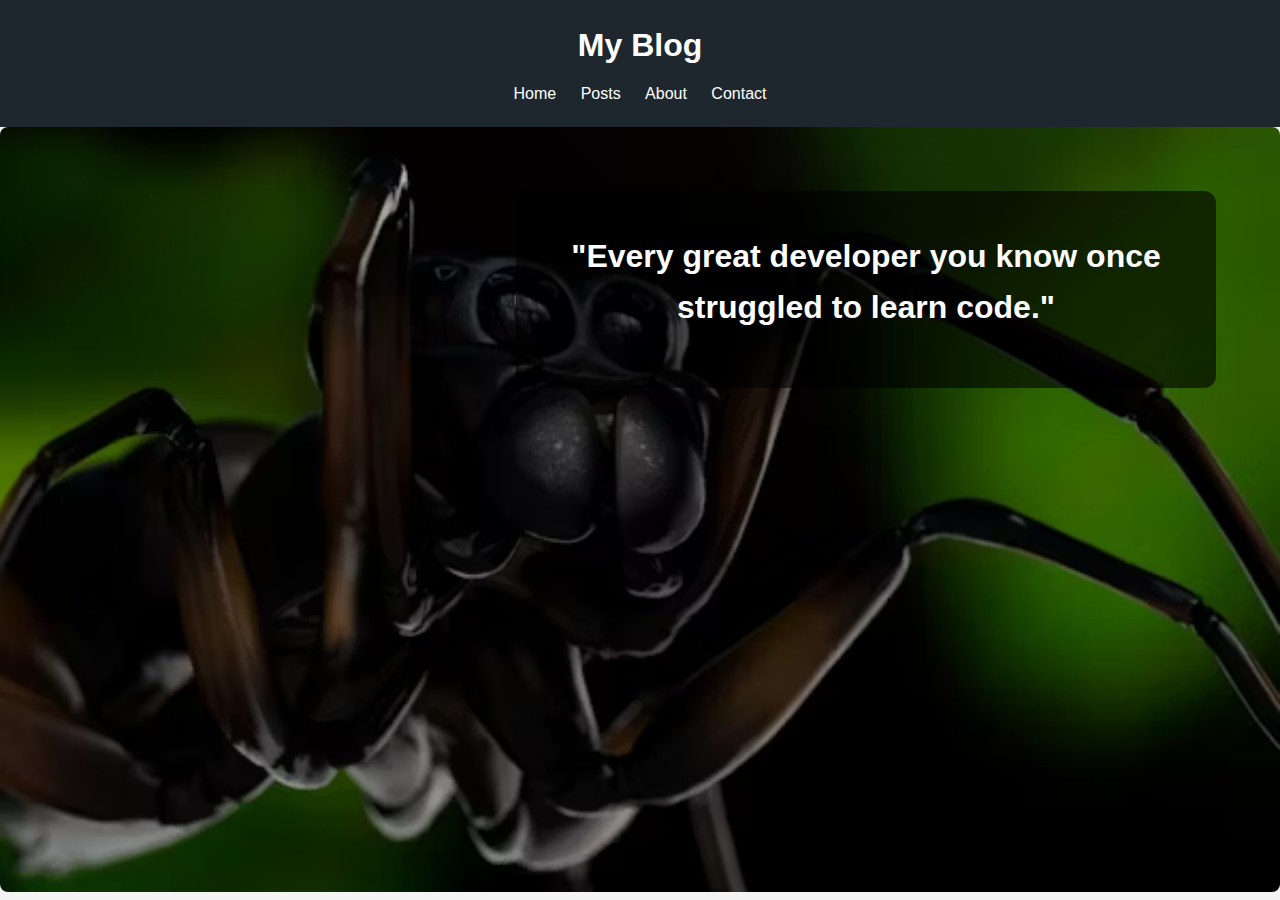
<file: index.html>
<!DOCTYPE html>
<html lang="en">
<head>
  <meta charset="UTF-8">
  <title>My Blog</title>
  <meta name="viewport" content="width=device-width, initial-scale=1.0">
  <link rel="stylesheet" href="./style.css">
</head>
<body>
  <header>
    <h1>My Blog</h1>
    <nav>
      <a href="#home">Home</a>
      <a href="posts.html">Posts</a>
      <a href="about.html">About</a>
      <a href="contact.html">Contact</a>
    </nav>
  </header>

 <main class="home-hero">
  <div class="overlay">
    <h2>"Every great developer you know once struggled to learn code."</h2>
  </div>
</main>
</body>
<script src="script.js"></script>

</html>
</file>
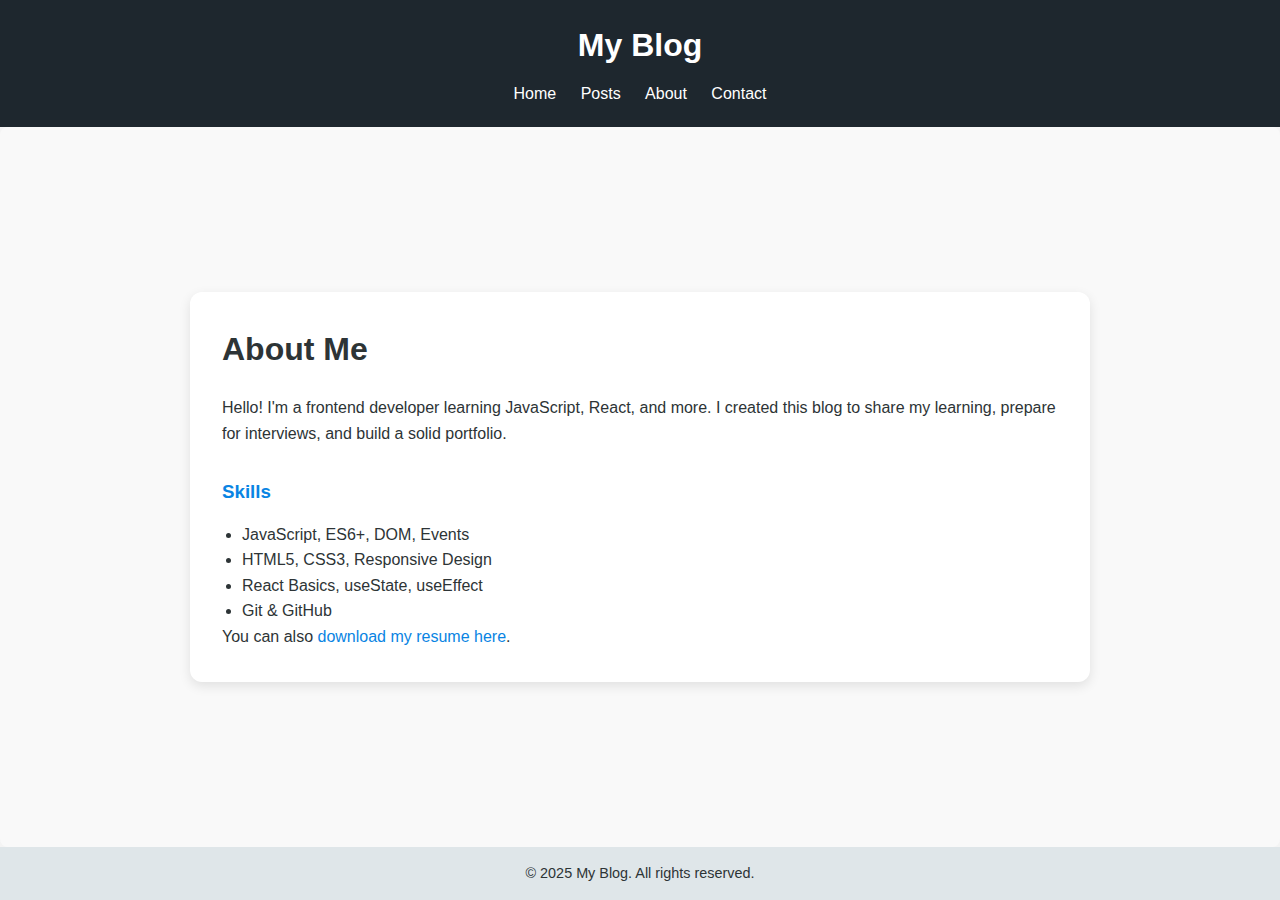
<file: about.html>
<!DOCTYPE html>
<html lang="en">
<head>
  <meta charset="UTF-8" />
  <meta name="viewport" content="width=device-width, initial-scale=1.0" />
  <title>About Me</title>
  <link rel="stylesheet" href="style.css" />
</head>
<body>
  <div class="wrapper">

    <header>
    <h1>My Blog</h1>
    <nav>
      <a href="index.html">Home</a>
      <a href="posts.html">Posts</a>
      <a href="about.html">About</a>
      <a href="contact.html">Contact</a>
    </nav>
  </header>

 <main >
  <section class="info-page">

     <article>
    <h2>About Me</h2>
  <p>Hello! I'm a frontend developer learning JavaScript, React, and more. I created this blog to share my learning, prepare for interviews, and build a solid portfolio.</p>
  
  <h3>Skills</h3>
  <ul>
    <li>JavaScript, ES6+, DOM, Events</li>
    <li>HTML5, CSS3, Responsive Design</li>
    <li>React Basics, useState, useEffect</li>
    <li>Git & GitHub</li>
  </ul>
      <p>You can also <a href="https://drive.google.com/file/d/1K9HU8DcFTN4YRVSKddwjWqy1V7LcBbGV/view?usp=sharing" target="_blank">download my resume here</a>.</p>
      
  </article>

  </section>
 
  

</main>


  <footer>
    <p>&copy; 2025 My Blog. All rights reserved.</p>
  </footer>

  </div>
</body>
</html>
</file>
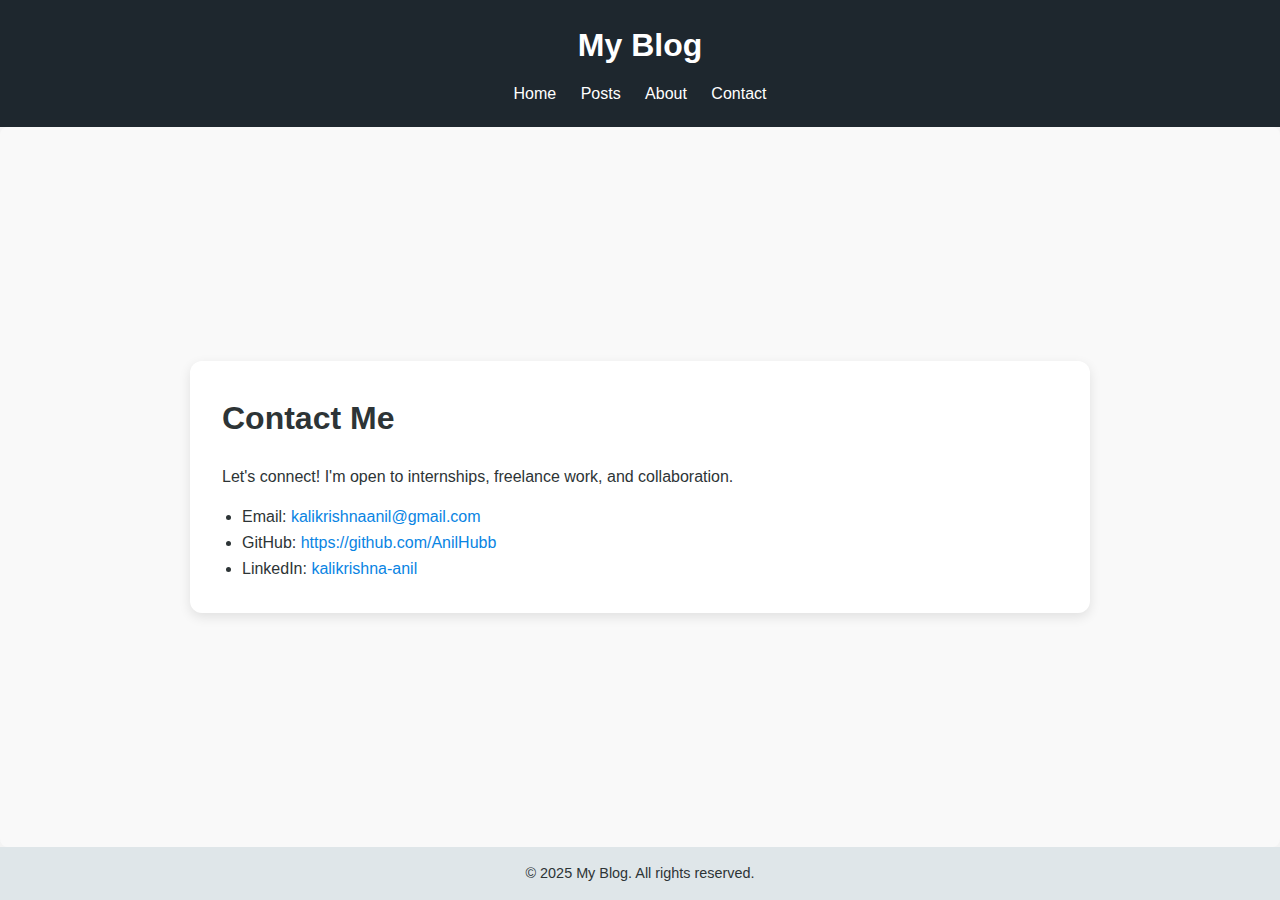
<file: contact.html>
<!DOCTYPE html>
<html lang="en">
<head>
  <meta charset="UTF-8" />
  <meta name="viewport" content="width=device-width, initial-scale=1.0" />
  <title>Contact</title>
  <link rel="stylesheet" href="style.css" />
</head>
<body>

  <div class="wrapper">

    <header>
      <h1>My Blog</h1>
      <nav>
        <a href="index.html">Home</a>
        <a href="posts.html">Posts</a>
        <a href="about.html">About</a>
        <a href="contact.html">Contact</a>
      </nav>
    </header>

    <!-- Main wrapper (centers the box) -->
    <main>
      <section class="info-page">
        <article>
          <h2>Contact Me</h2>
          <p>Let's connect! I'm open to internships, freelance work, and collaboration.</p>
          <ul>
            <li>Email: <a href="kalikrishnaanil@gmail.com">kalikrishnaanil@gmail.com</a></li>
            <li>GitHub: <a href="https://github.com/AnilHubb" target="_blank">https://github.com/AnilHubb</a></li>
            <li>LinkedIn: <a href="https://www.linkedin.com/in/kali-krishna-anil-6296bb296/" target="_blank">kalikrishna-anil</a></li>
          </ul>
        </article>
      </section>
    </main>

    <footer>
      <p>&copy; 2025 My Blog. All rights reserved.</p>
    </footer>

  </div>

</body>
</html>
</file>
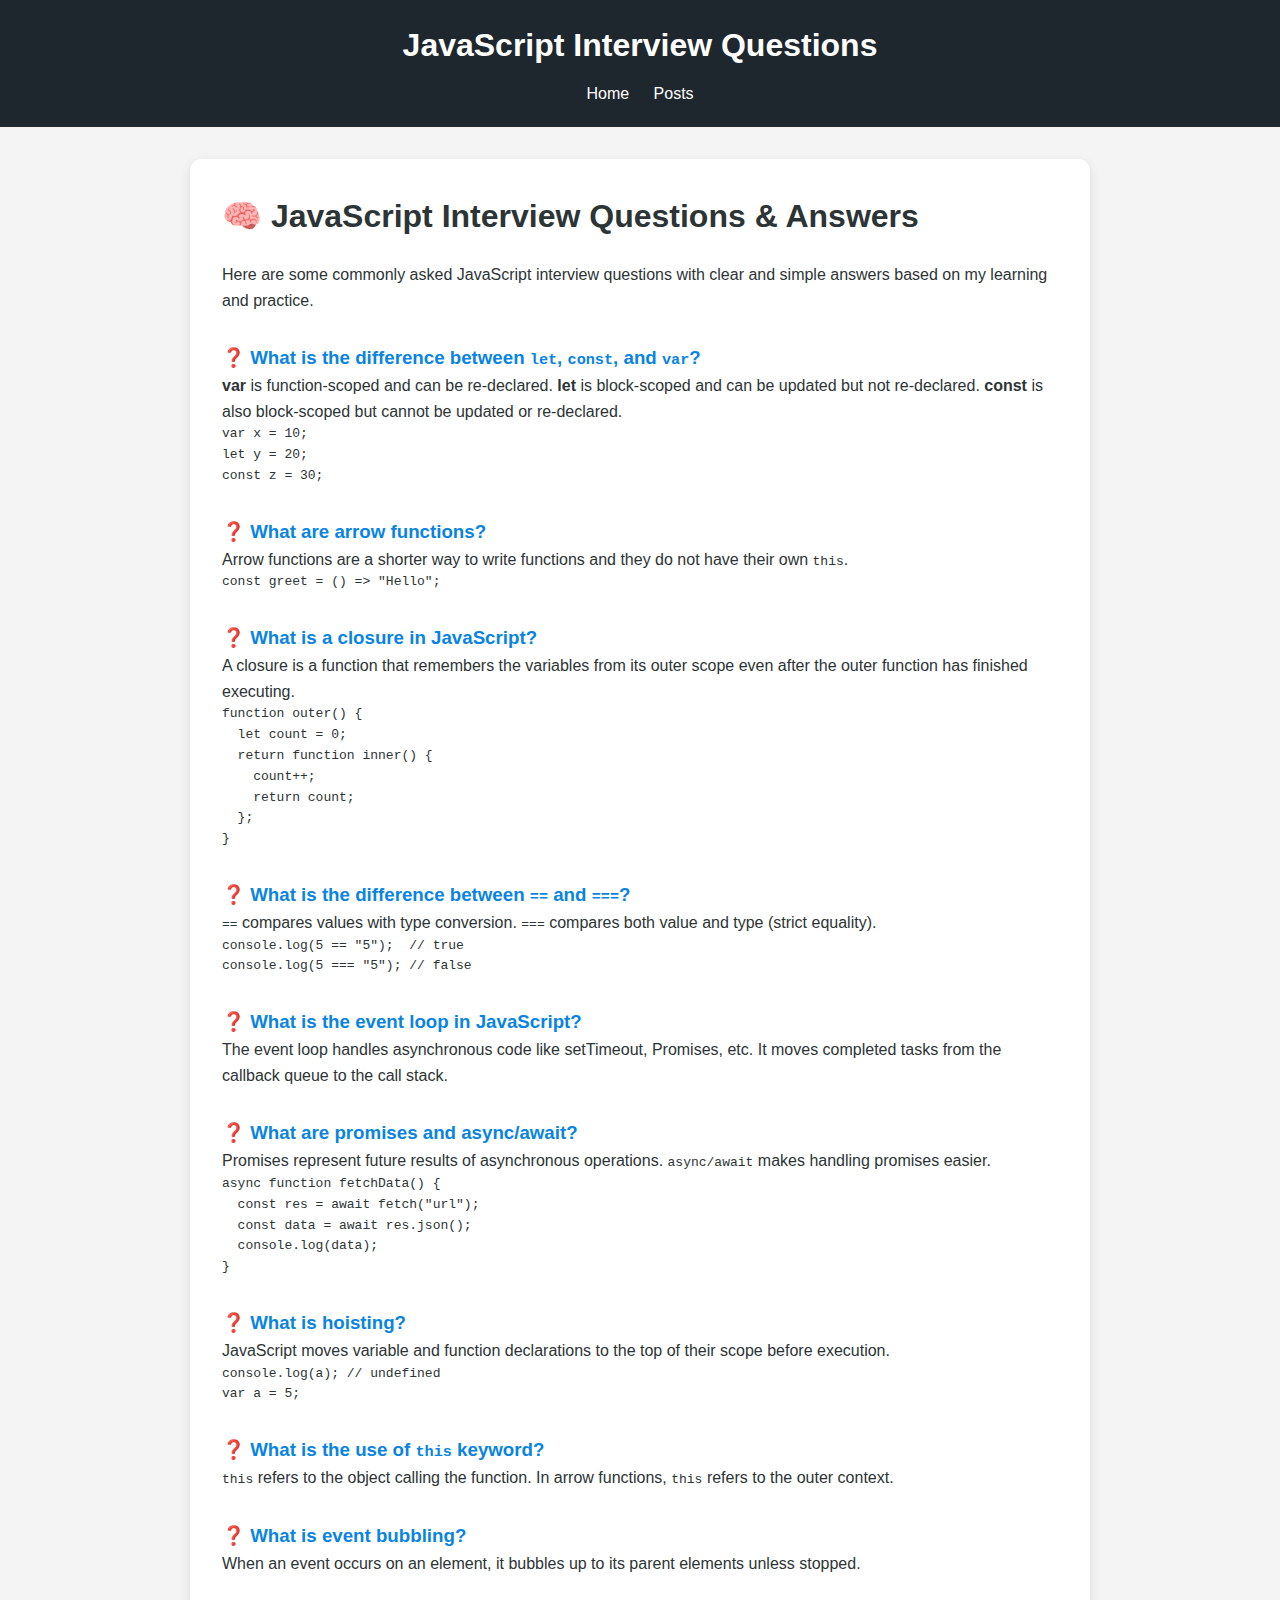
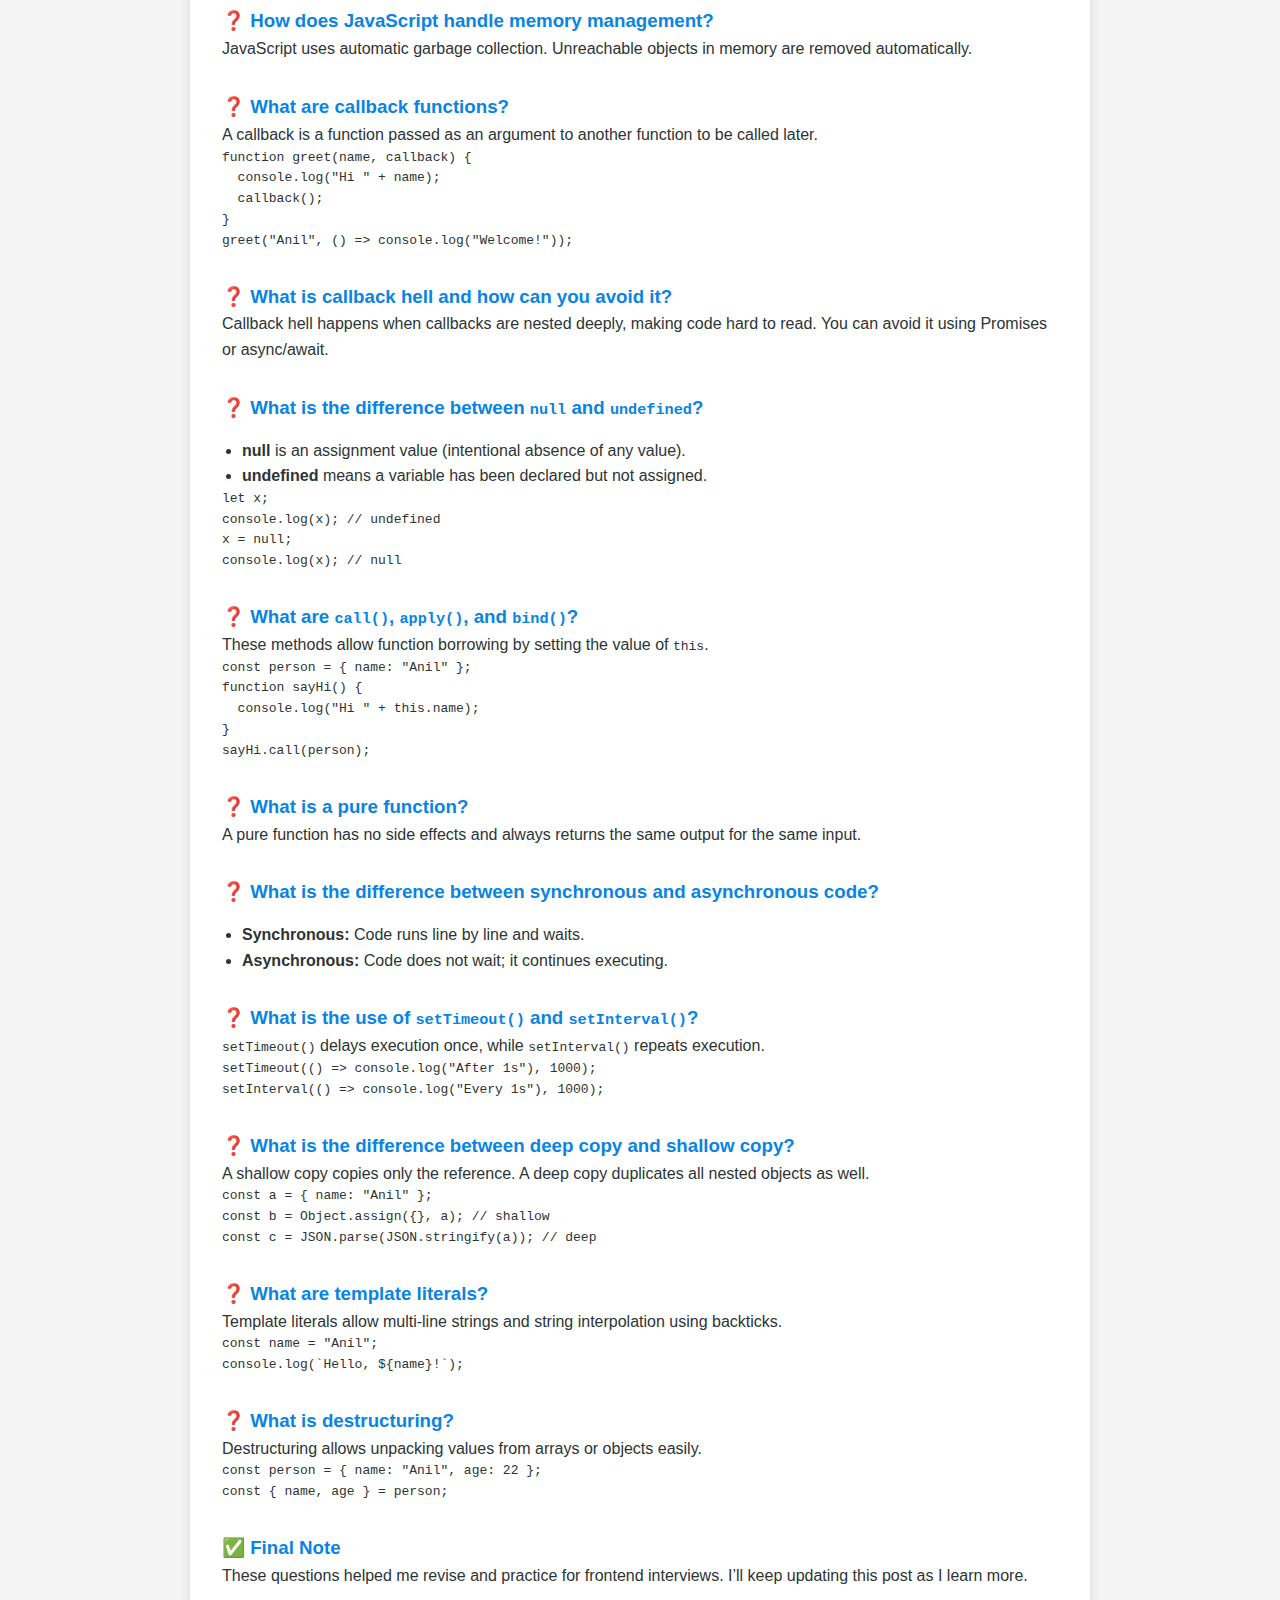
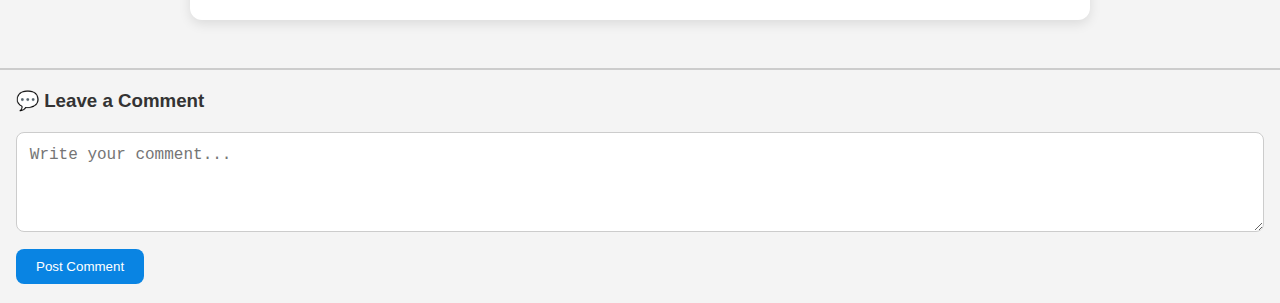
<file: posts/js-interview.html>
<!DOCTYPE html>
<html>
<head>
  <title>JS Interview Questions</title>
  <link rel="stylesheet" href="../style.css">
</head>
<body>
  <header><h1>JavaScript Interview Questions</h1>
    <nav>
      <a href="../index.html">Home</a>
      <a href="../posts.html">Posts</a>
    </nav>
  </header>
  <main class="info-page">
  <article>
    <h2>🧠 JavaScript Interview Questions & Answers</h2>
    <p>Here are some commonly asked JavaScript interview questions with clear and simple answers based on my learning and practice.</p>

    <h3>❓ What is the difference between <code>let</code>, <code>const</code>, and <code>var</code>?</h3>
    <p>
      <strong>var</strong> is function-scoped and can be re-declared. <strong>let</strong> is block-scoped and can be updated but not re-declared. <strong>const</strong> is also block-scoped but cannot be updated or re-declared.
    </p>
    <pre><code>var x = 10;
let y = 20;
const z = 30;</code></pre>

    <h3>❓ What are arrow functions?</h3>
    <p>
      Arrow functions are a shorter way to write functions and they do not have their own <code>this</code>.
    </p>
    <pre><code>const greet = () => "Hello";</code></pre>

    <h3>❓ What is a closure in JavaScript?</h3>
    <p>A closure is a function that remembers the variables from its outer scope even after the outer function has finished executing.</p>
    <pre><code>function outer() {
  let count = 0;
  return function inner() {
    count++;
    return count;
  };
}</code></pre>

    <h3>❓ What is the difference between <code>==</code> and <code>===</code>?</h3>
    <p><code>==</code> compares values with type conversion. <code>===</code> compares both value and type (strict equality).</p>
    <pre><code>console.log(5 == "5");  // true
console.log(5 === "5"); // false</code></pre>

    <h3>❓ What is the event loop in JavaScript?</h3>
    <p>
      The event loop handles asynchronous code like setTimeout, Promises, etc. It moves completed tasks from the callback queue to the call stack.
    </p>

    <h3>❓ What are promises and async/await?</h3>
    <p>
      Promises represent future results of asynchronous operations. <code>async/await</code> makes handling promises easier.
    </p>
    <pre><code>async function fetchData() {
  const res = await fetch("url");
  const data = await res.json();
  console.log(data);
}</code></pre>

    <h3>❓ What is hoisting?</h3>
    <p>
      JavaScript moves variable and function declarations to the top of their scope before execution.
    </p>
    <pre><code>console.log(a); // undefined
var a = 5;</code></pre>

    <h3>❓ What is the use of <code>this</code> keyword?</h3>
    <p>
      <code>this</code> refers to the object calling the function. In arrow functions, <code>this</code> refers to the outer context.
    </p>

    <h3>❓ What is event bubbling?</h3>
    <p>
      When an event occurs on an element, it bubbles up to its parent elements unless stopped.
    </p>

    <h3>❓ How does JavaScript handle memory management?</h3>
    <p>
      JavaScript uses automatic garbage collection. Unreachable objects in memory are removed automatically.
    </p>

        <h3>❓ What are callback functions?</h3>
    <p>
      A callback is a function passed as an argument to another function to be called later.
    </p>
    <pre><code>function greet(name, callback) {
  console.log("Hi " + name);
  callback();
}
greet("Anil", () => console.log("Welcome!"));</code></pre>

    <h3>❓ What is callback hell and how can you avoid it?</h3>
    <p>
      Callback hell happens when callbacks are nested deeply, making code hard to read. You can avoid it using Promises or async/await.
    </p>

    <h3>❓ What is the difference between <code>null</code> and <code>undefined</code>?</h3>
    <ul>
      <li><strong>null</strong> is an assignment value (intentional absence of any value).</li>
      <li><strong>undefined</strong> means a variable has been declared but not assigned.</li>
    </ul>
    <pre><code>let x;
console.log(x); // undefined
x = null;
console.log(x); // null</code></pre>

    <h3>❓ What are <code>call()</code>, <code>apply()</code>, and <code>bind()</code>?</h3>
    <p>
      These methods allow function borrowing by setting the value of <code>this</code>.
    </p>
    <pre><code>const person = { name: "Anil" };
function sayHi() {
  console.log("Hi " + this.name);
}
sayHi.call(person);</code></pre>

    <h3>❓ What is a pure function?</h3>
    <p>
      A pure function has no side effects and always returns the same output for the same input.
    </p>

    <h3>❓ What is the difference between synchronous and asynchronous code?</h3>
    <ul>
      <li><strong>Synchronous:</strong> Code runs line by line and waits.</li>
      <li><strong>Asynchronous:</strong> Code does not wait; it continues executing.</li>
    </ul>

    <h3>❓ What is the use of <code>setTimeout()</code> and <code>setInterval()</code>?</h3>
    <p>
      <code>setTimeout()</code> delays execution once, while <code>setInterval()</code> repeats execution.
    </p>
    <pre><code>setTimeout(() => console.log("After 1s"), 1000);
setInterval(() => console.log("Every 1s"), 1000);</code></pre>

    <h3>❓ What is the difference between deep copy and shallow copy?</h3>
    <p>
      A shallow copy copies only the reference. A deep copy duplicates all nested objects as well.
    </p>
    <pre><code>const a = { name: "Anil" };
const b = Object.assign({}, a); // shallow
const c = JSON.parse(JSON.stringify(a)); // deep</code></pre>

    <h3>❓ What are template literals?</h3>
    <p>
      Template literals allow multi-line strings and string interpolation using backticks.
    </p>
    <pre><code>const name = "Anil";
console.log(`Hello, ${name}!`);</code></pre>

    <h3>❓ What is destructuring?</h3>
    <p>
      Destructuring allows unpacking values from arrays or objects easily.
    </p>
    <pre><code>const person = { name: "Anil", age: 22 };
const { name, age } = person;</code></pre>

    <h3>✅ Final Note</h3>
    <p>
      These questions helped me revise and practice for frontend interviews. I’ll keep updating this post as I learn more.
    </p>
  </article>
</main>

<section class="comment-section">
  <h3>💬 Leave a Comment</h3>
  <textarea id="comment-input" rows="4" placeholder="Write your comment..."></textarea>
  <button onclick="addComment()">Post Comment</button>

  <div id="comment-list"></div>
</section>
</body>
<script src="./comments.js"></script>

</html>
</file>
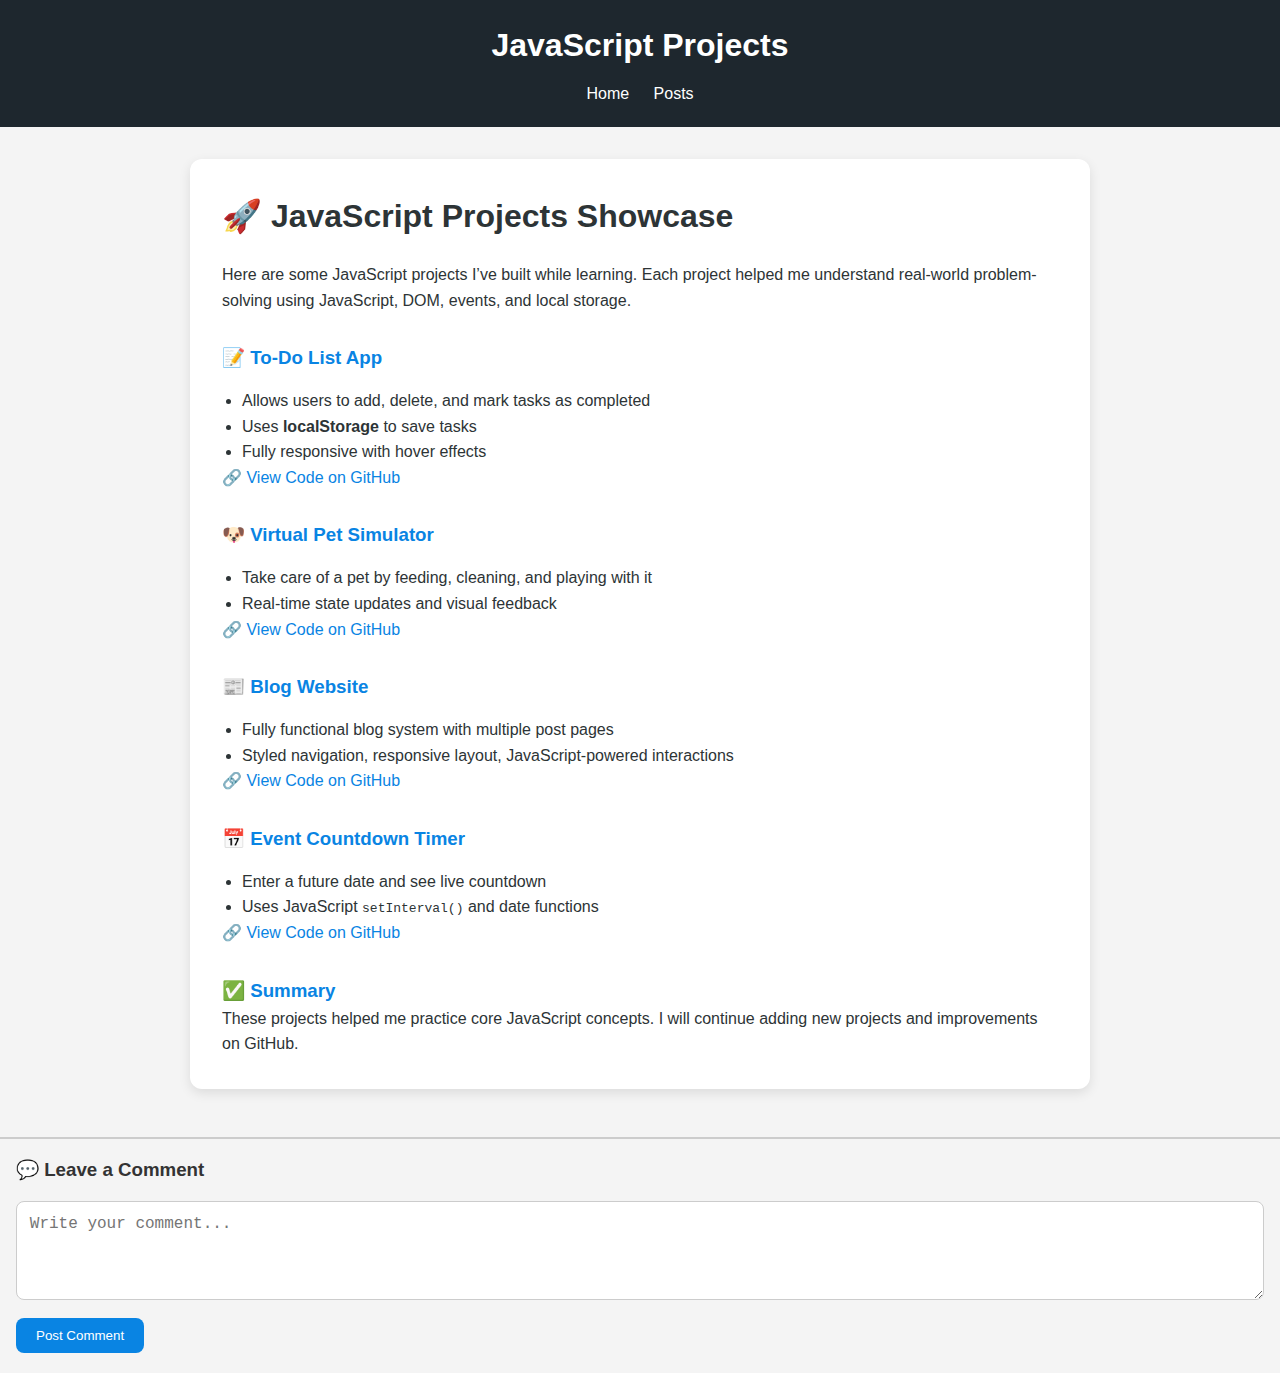
<file: posts/js-projects.html>
<!DOCTYPE html>
<html>
<head>
  <title>My JavaScript Projects</title>
  <link rel="stylesheet" href="../style.css">
</head>
<body>
  <header><h1>JavaScript Projects</h1>
      <nav>
      <a href="../index.html">Home</a>
      <a href="../posts.html">Posts</a>
    </nav>
  </header>
  <main class="info-page">
  <article>
    <h2>🚀 JavaScript Projects Showcase</h2>
    <p>
      Here are some JavaScript projects I’ve built while learning. Each project helped me understand real-world problem-solving using JavaScript, DOM, events, and local storage.
    </p>

    <h3>📝 To-Do List App</h3>
    <ul>
      <li>Allows users to add, delete, and mark tasks as completed</li>
      <li>Uses <strong>localStorage</strong> to save tasks</li>
      <li>Fully responsive with hover effects</li>
    </ul>
    <p>
      🔗 <a href="https://github.com/AnilHubb/To-Do-List-App" target="_blank">View Code on GitHub</a>
    </p>

    <h3>🐶 Virtual Pet Simulator</h3>
    <ul>
      <li>Take care of a pet by feeding, cleaning, and playing with it</li>
      <li>Real-time state updates and visual feedback</li>
    </ul>
    <p>
      🔗 <a href="https://github.com/AnilHubb/Virtual-Pet-Simulator" target="_blank">View Code on GitHub</a>
    </p>

    <h3>📰 Blog Website</h3>
    <ul>
      <li>Fully functional blog system with multiple post pages</li>
      <li>Styled navigation, responsive layout, JavaScript-powered interactions</li>
    </ul>
    <p>
      🔗 <a href="https://github.com/AnilHubb//blog-website" target="_blank">View Code on GitHub</a>
    </p>

    <h3>📅 Event Countdown Timer</h3>
    <ul>
      <li>Enter a future date and see live countdown</li>
      <li>Uses JavaScript <code>setInterval()</code> and date functions</li>
    </ul>
    <p>
      🔗 <a href="https://github.com/AnilHubb/countdown-timer" target="_blank">View Code on GitHub</a>
    </p>

    <h3>✅ Summary</h3>
    <p>
      These projects helped me practice core JavaScript concepts. I will continue adding new projects and improvements on GitHub.
    </p>
  </article>
</main>

<section class="comment-section">
  <h3>💬 Leave a Comment</h3>
  <textarea id="comment-input" rows="4" placeholder="Write your comment..."></textarea>
  <button onclick="addComment()">Post Comment</button>

  <div id="comment-list"></div>
</section>

</body>
<script src="./comments.js"></script>

</html>
</file>
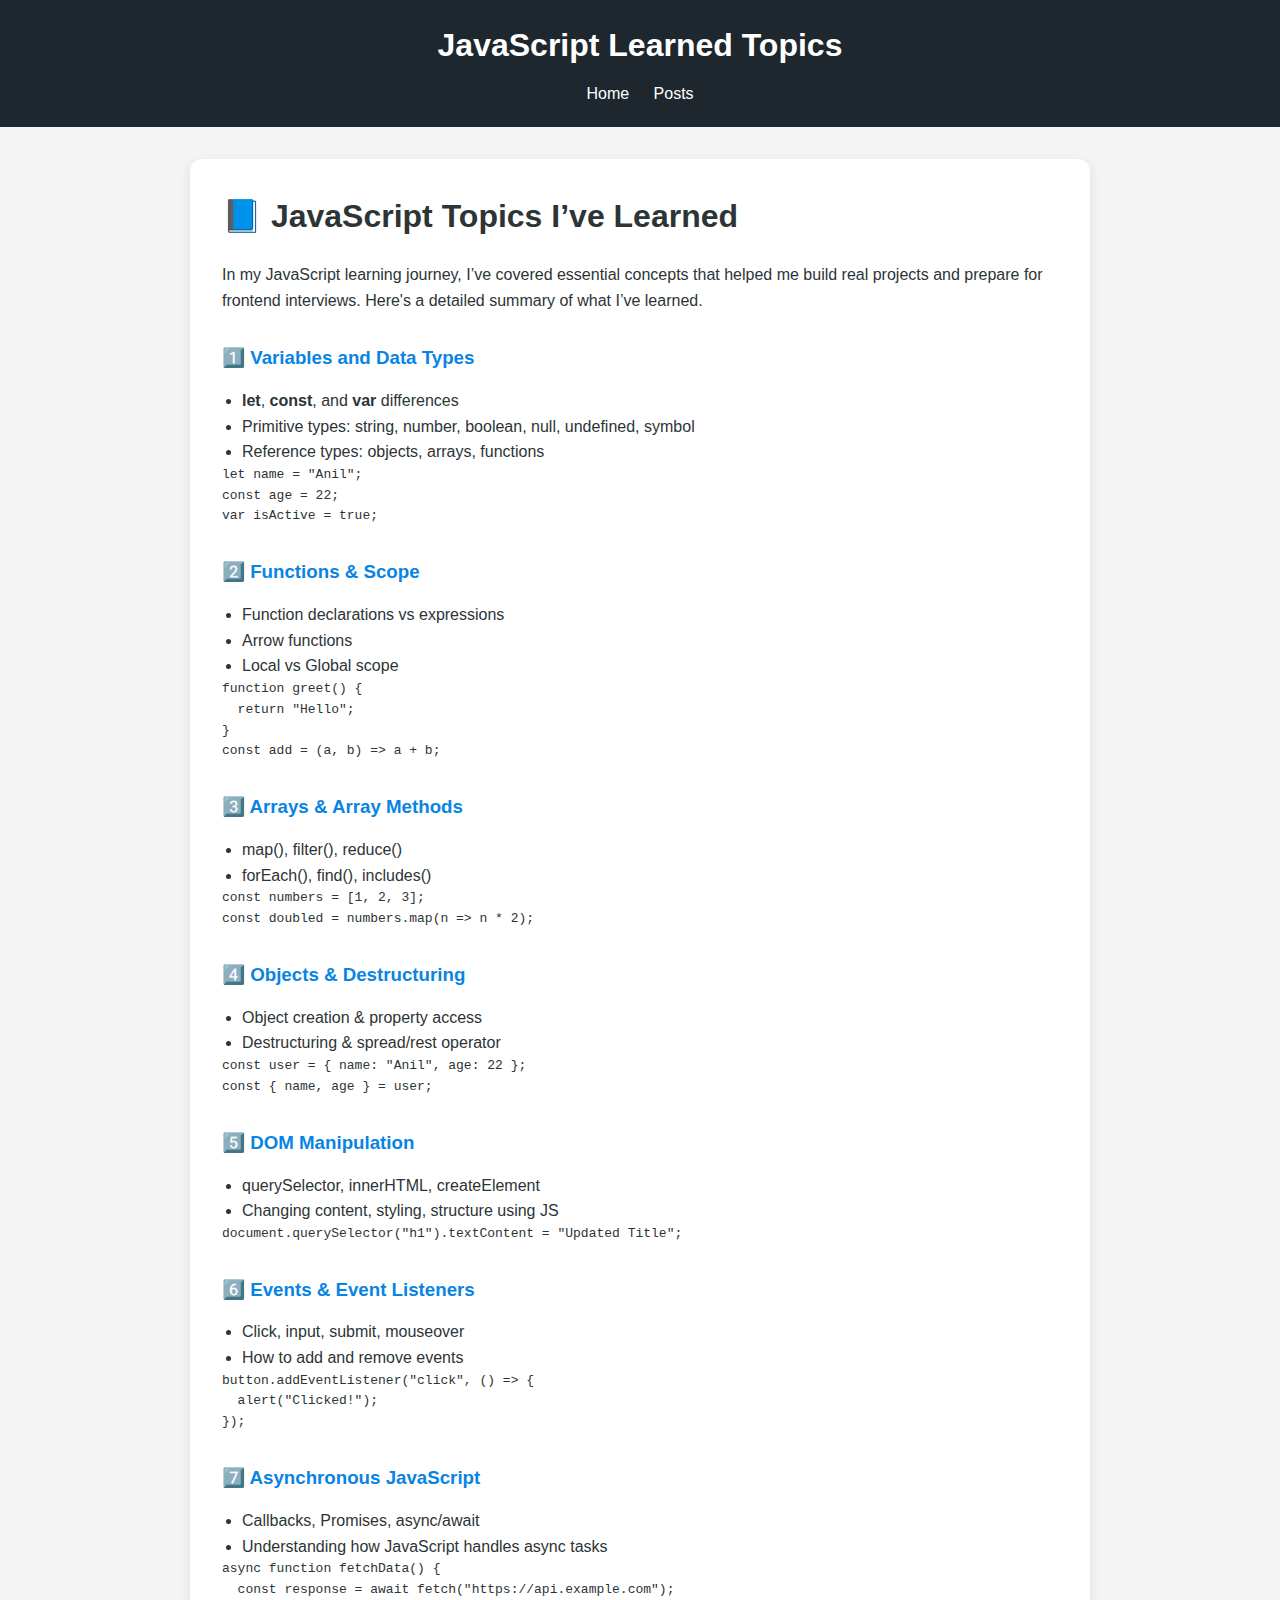
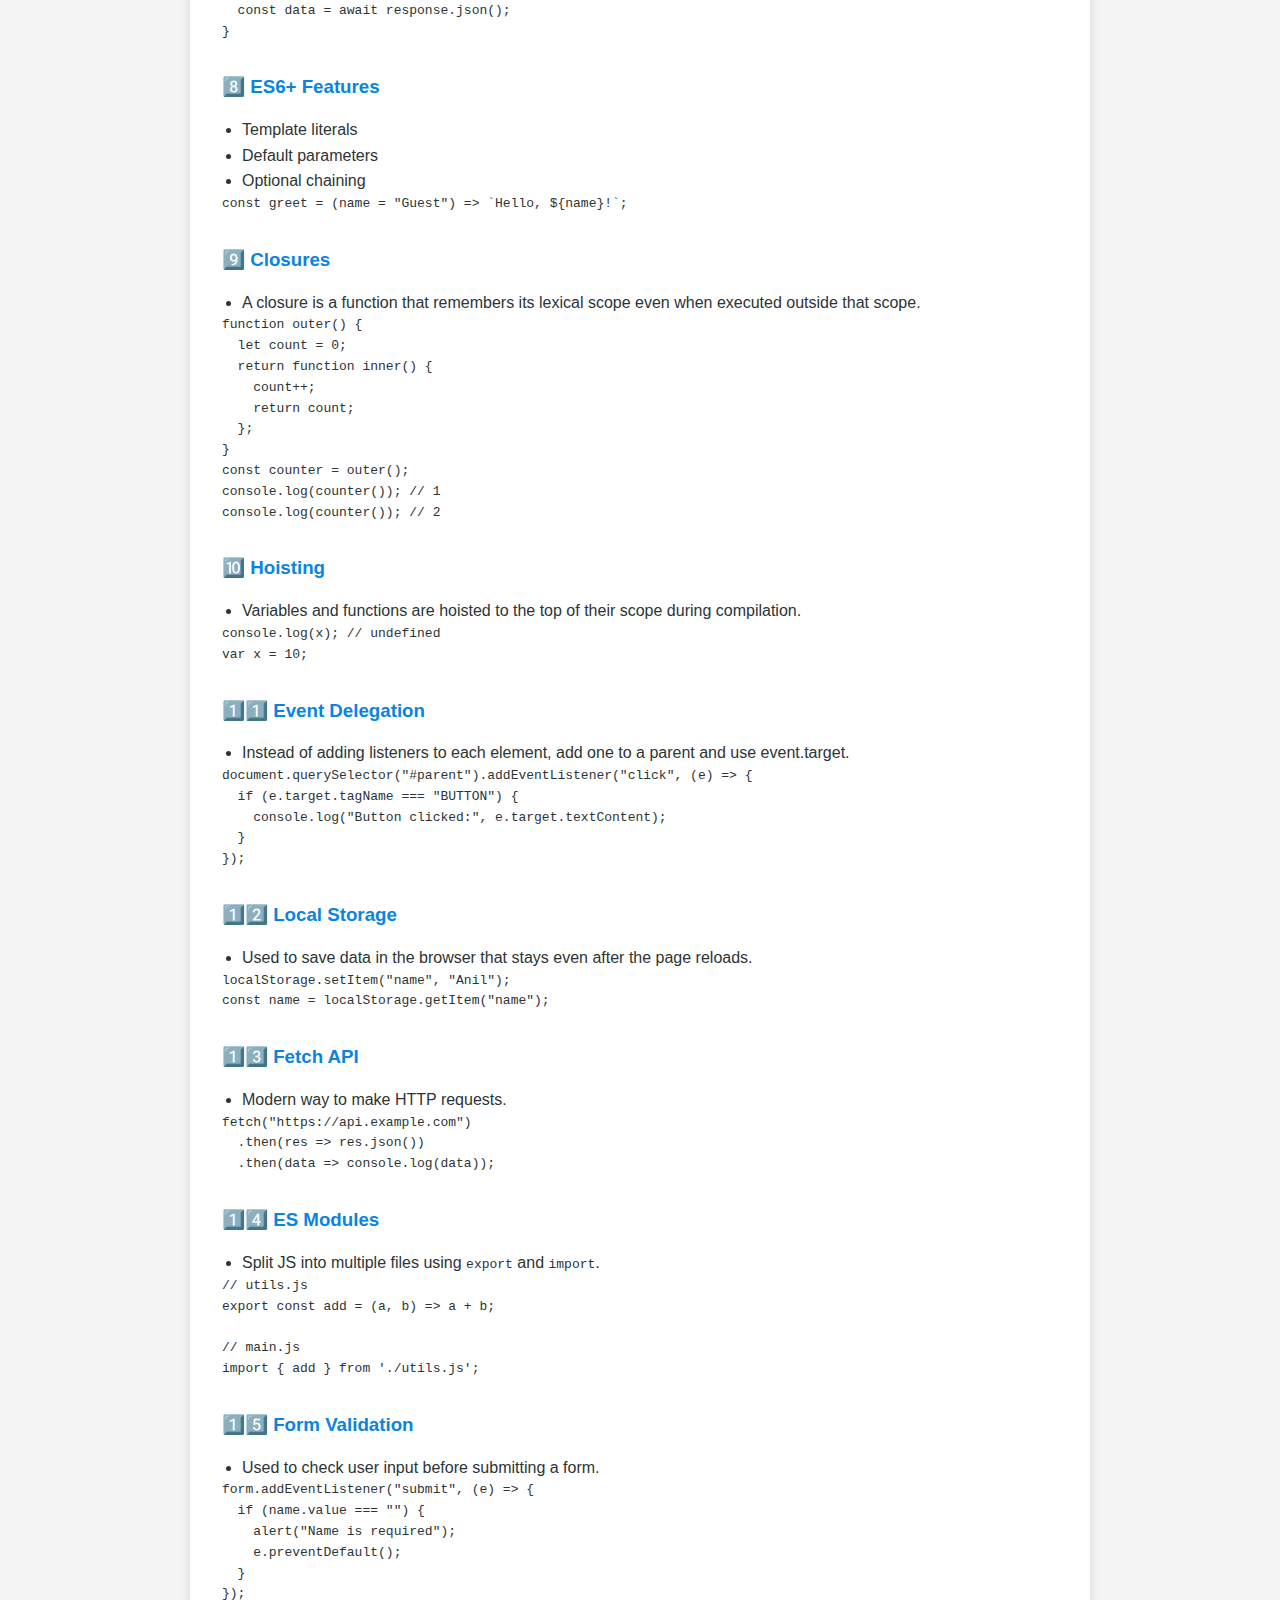
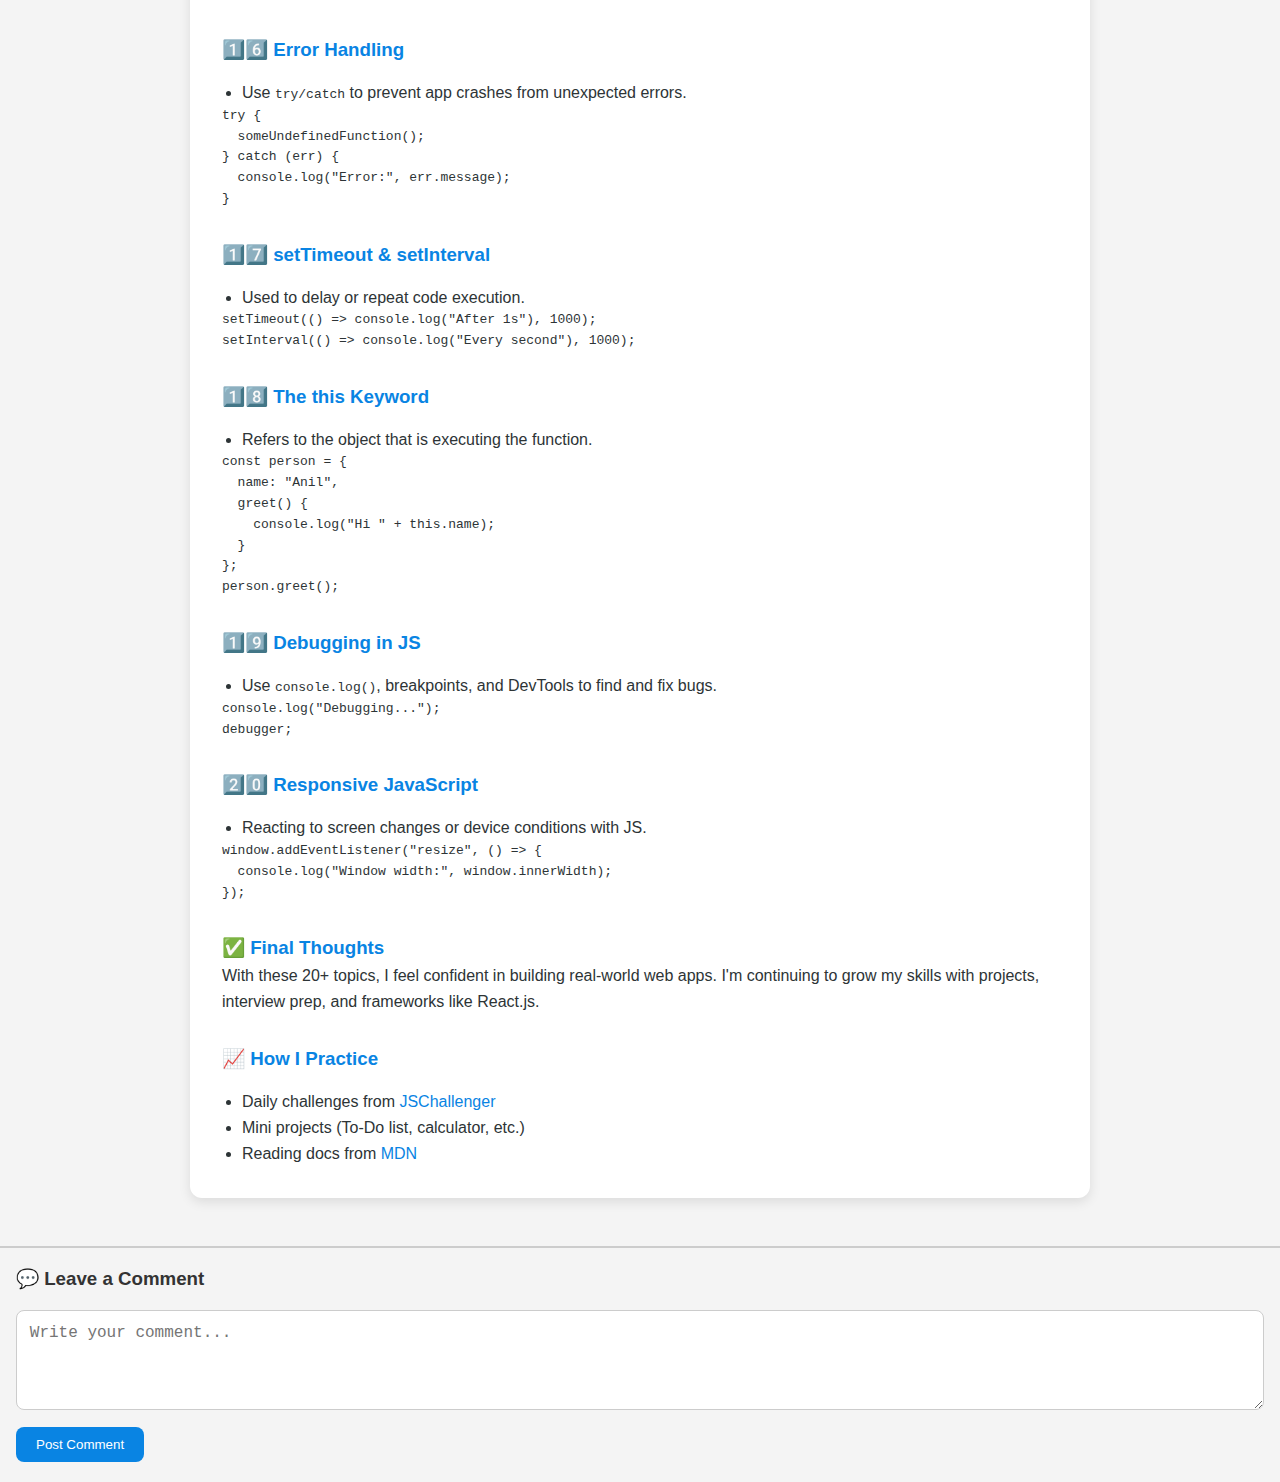
<file: posts/js-topics.html>
<!DOCTYPE html>
<html>
<head>
  <title>JavaScript Topics</title>
  <link rel="stylesheet" href="../style.css">
</head>
<body>
  <header><h1>JavaScript Learned Topics</h1>
    <nav>
      <a href="../index.html">Home</a>
      <a href="../posts.html">Posts</a>
    </nav>
  </header>
 <main class="info-page">
  <article>
    <h2>📘 JavaScript Topics I’ve Learned</h2>
    <p>
      In my JavaScript learning journey, I’ve covered essential concepts that helped me build real projects and prepare for frontend interviews. Here's a detailed summary of what I’ve learned.
    </p>

    <h3>1️⃣ Variables and Data Types</h3>
    <ul>
      <li><strong>let</strong>, <strong>const</strong>, and <strong>var</strong> differences</li>
      <li>Primitive types: string, number, boolean, null, undefined, symbol</li>
      <li>Reference types: objects, arrays, functions</li>
    </ul>
    <pre><code>let name = "Anil";
const age = 22;
var isActive = true;</code></pre>

    <h3>2️⃣ Functions & Scope</h3>
    <ul>
      <li>Function declarations vs expressions</li>
      <li>Arrow functions</li>
      <li>Local vs Global scope</li>
    </ul>
    <pre><code>function greet() {
  return "Hello";
}
const add = (a, b) => a + b;</code></pre>

    <h3>3️⃣ Arrays & Array Methods</h3>
    <ul>
      <li>map(), filter(), reduce()</li>
      <li>forEach(), find(), includes()</li>
    </ul>
    <pre><code>const numbers = [1, 2, 3];
const doubled = numbers.map(n => n * 2);</code></pre>

    <h3>4️⃣ Objects & Destructuring</h3>
    <ul>
      <li>Object creation & property access</li>
      <li>Destructuring & spread/rest operator</li>
    </ul>
    <pre><code>const user = { name: "Anil", age: 22 };
const { name, age } = user;</code></pre>

    <h3>5️⃣ DOM Manipulation</h3>
    <ul>
      <li>querySelector, innerHTML, createElement</li>
      <li>Changing content, styling, structure using JS</li>
    </ul>
    <pre><code>document.querySelector("h1").textContent = "Updated Title";</code></pre>

    <h3>6️⃣ Events & Event Listeners</h3>
    <ul>
      <li>Click, input, submit, mouseover</li>
      <li>How to add and remove events</li>
    </ul>
    <pre><code>button.addEventListener("click", () => {
  alert("Clicked!");
});</code></pre>

    <h3>7️⃣ Asynchronous JavaScript</h3>
    <ul>
      <li>Callbacks, Promises, async/await</li>
      <li>Understanding how JavaScript handles async tasks</li>
    </ul>
    <pre><code>async function fetchData() {
  const response = await fetch("https://api.example.com");
  const data = await response.json();
}</code></pre>

    <h3>8️⃣ ES6+ Features</h3>
    <ul>
      <li>Template literals</li>
      <li>Default parameters</li>
      <li>Optional chaining</li>
    </ul>
    <pre><code>const greet = (name = "Guest") => `Hello, ${name}!`;</code></pre>

        <h3>9️⃣ Closures</h3>
    <ul>
      <li>A closure is a function that remembers its lexical scope even when executed outside that scope.</li>
    </ul>
    <pre><code>function outer() {
  let count = 0;
  return function inner() {
    count++;
    return count;
  };
}
const counter = outer();
console.log(counter()); // 1
console.log(counter()); // 2</code></pre>

    <h3>🔟 Hoisting</h3>
    <ul>
      <li>Variables and functions are hoisted to the top of their scope during compilation.</li>
    </ul>
    <pre><code>console.log(x); // undefined
var x = 10;</code></pre>

    <h3>1️⃣1️⃣ Event Delegation</h3>
    <ul>
      <li>Instead of adding listeners to each element, add one to a parent and use event.target.</li>
    </ul>
    <pre><code>document.querySelector("#parent").addEventListener("click", (e) => {
  if (e.target.tagName === "BUTTON") {
    console.log("Button clicked:", e.target.textContent);
  }
});</code></pre>

    <h3>1️⃣2️⃣ Local Storage</h3>
    <ul>
      <li>Used to save data in the browser that stays even after the page reloads.</li>
    </ul>
    <pre><code>localStorage.setItem("name", "Anil");
const name = localStorage.getItem("name");</code></pre>

    <h3>1️⃣3️⃣ Fetch API</h3>
    <ul>
      <li>Modern way to make HTTP requests.</li>
    </ul>
    <pre><code>fetch("https://api.example.com")
  .then(res => res.json())
  .then(data => console.log(data));</code></pre>

    <h3>1️⃣4️⃣ ES Modules</h3>
    <ul>
      <li>Split JS into multiple files using <code>export</code> and <code>import</code>.</li>
    </ul>
    <pre><code>// utils.js
export const add = (a, b) => a + b;

// main.js
import { add } from './utils.js';</code></pre>

    <h3>1️⃣5️⃣ Form Validation</h3>
    <ul>
      <li>Used to check user input before submitting a form.</li>
    </ul>
    <pre><code>form.addEventListener("submit", (e) => {
  if (name.value === "") {
    alert("Name is required");
    e.preventDefault();
  }
});</code></pre>

    <h3>1️⃣6️⃣ Error Handling</h3>
    <ul>
      <li>Use <code>try/catch</code> to prevent app crashes from unexpected errors.</li>
    </ul>
    <pre><code>try {
  someUndefinedFunction();
} catch (err) {
  console.log("Error:", err.message);
}</code></pre>

    <h3>1️⃣7️⃣ setTimeout & setInterval</h3>
    <ul>
      <li>Used to delay or repeat code execution.</li>
    </ul>
    <pre><code>setTimeout(() => console.log("After 1s"), 1000);
setInterval(() => console.log("Every second"), 1000);</code></pre>

    <h3>1️⃣8️⃣ The this Keyword</h3>
    <ul>
      <li>Refers to the object that is executing the function.</li>
    </ul>
    <pre><code>const person = {
  name: "Anil",
  greet() {
    console.log("Hi " + this.name);
  }
};
person.greet();</code></pre>

    <h3>1️⃣9️⃣ Debugging in JS</h3>
    <ul>
      <li>Use <code>console.log()</code>, breakpoints, and DevTools to find and fix bugs.</li>
    </ul>
    <pre><code>console.log("Debugging...");
debugger;</code></pre>

    <h3>2️⃣0️⃣ Responsive JavaScript</h3>
    <ul>
      <li>Reacting to screen changes or device conditions with JS.</li>
    </ul>
    <pre><code>window.addEventListener("resize", () => {
  console.log("Window width:", window.innerWidth);
});</code></pre>

    <h3>✅ Final Thoughts</h3>
    <p>
      With these 20+ topics, I feel confident in building real-world web apps. I'm continuing to grow my skills with projects, interview prep, and frameworks like React.js.
    </p>


    <h3>📈 How I Practice</h3>
    <ul>
      <li>Daily challenges from <a href="https://www.jschallenger.com" target="_blank">JSChallenger</a></li>
      <li>Mini projects (To-Do list, calculator, etc.)</li>
      <li>Reading docs from <a href="https://developer.mozilla.org/" target="_blank">MDN</a></li>
    </ul>

  </article>
</main>

<section class="comment-section">
  <h3>💬 Leave a Comment</h3>
  <textarea id="comment-input" rows="4" placeholder="Write your comment..."></textarea>
  <button onclick="addComment()">Post Comment</button>

  <div id="comment-list"></div>
</section>

</body>
<script src="./comments.js"></script>

</html>
</file>
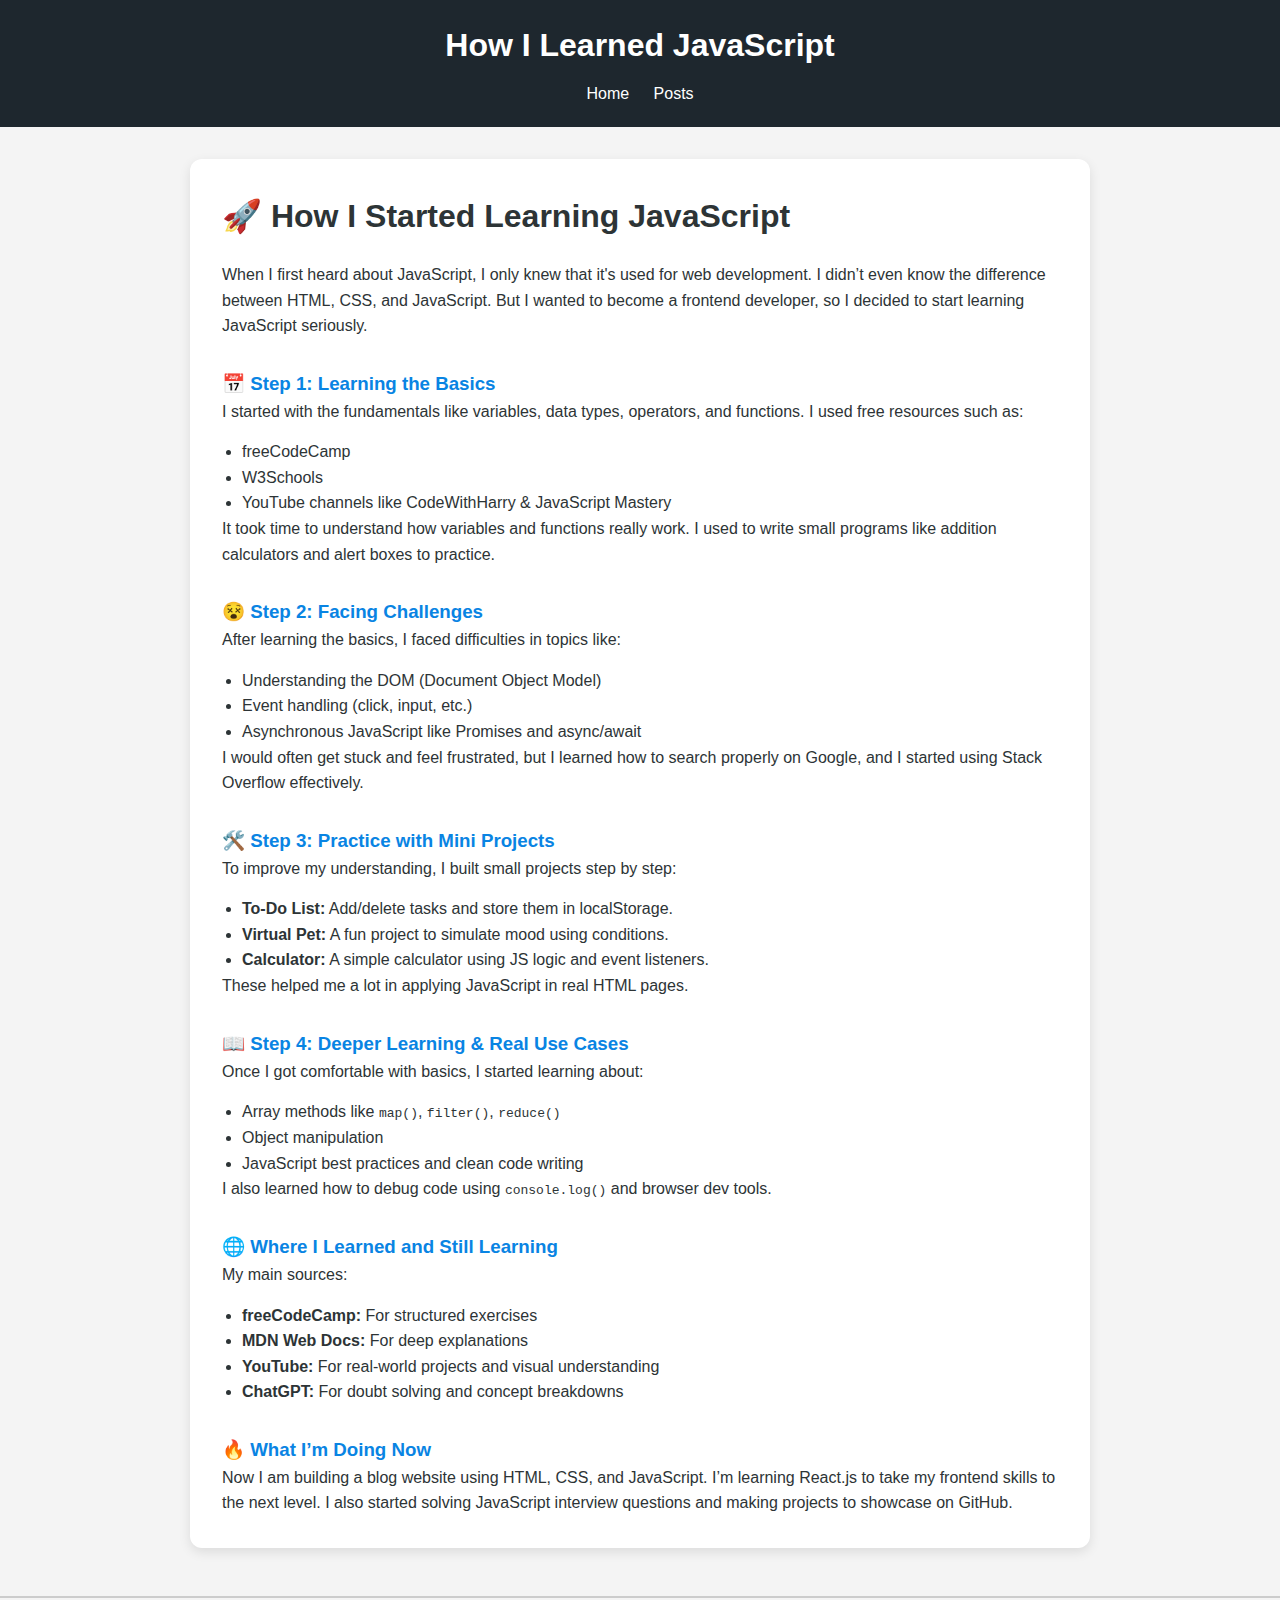
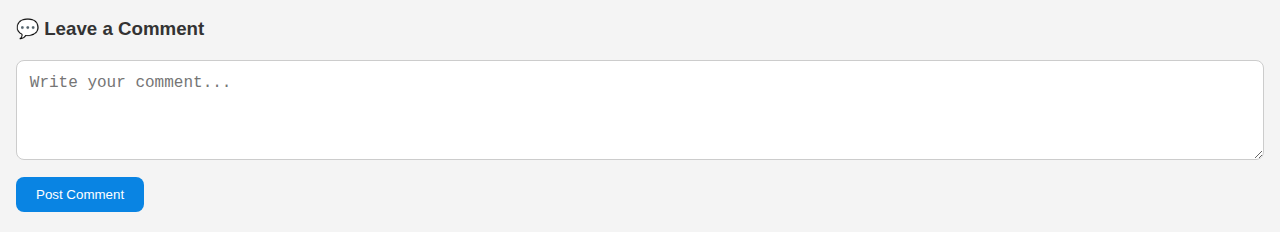
<file: posts/post1.html>
<!DOCTYPE html>
<html>
<head>
  <title>How I Learned JavaScript</title>
  <link rel="stylesheet" href="../style.css">
</head>
<body>
  <header>
    <h1>How I Learned JavaScript</h1>
    <nav>
      <a href="../index.html">Home</a>
      <a href="../posts.html">Posts</a>
    </nav>
  </header>
  <main class="info-page">
  <article>
    <h2>🚀 How I Started Learning JavaScript</h2>
    <p>
      When I first heard about JavaScript, I only knew that it's used for web development. I didn’t even know the difference between HTML, CSS, and JavaScript. But I wanted to become a frontend developer, so I decided to start learning JavaScript seriously.
    </p>

    <h3>📅 Step 1: Learning the Basics</h3>
    <p>
      I started with the fundamentals like variables, data types, operators, and functions. I used free resources such as:
    </p>
    <ul>
      <li>freeCodeCamp</li>
      <li>W3Schools</li>
      <li>YouTube channels like CodeWithHarry & JavaScript Mastery</li>
    </ul>
    <p>
      It took time to understand how variables and functions really work. I used to write small programs like addition calculators and alert boxes to practice.
    </p>

    <h3>😵 Step 2: Facing Challenges</h3>
    <p>
      After learning the basics, I faced difficulties in topics like:
    </p>
    <ul>
      <li>Understanding the DOM (Document Object Model)</li>
      <li>Event handling (click, input, etc.)</li>
      <li>Asynchronous JavaScript like Promises and async/await</li>
    </ul>
    <p>
      I would often get stuck and feel frustrated, but I learned how to search properly on Google, and I started using Stack Overflow effectively.
    </p>

    <h3>🛠️ Step 3: Practice with Mini Projects</h3>
    <p>
      To improve my understanding, I built small projects step by step:
    </p>
    <ul>
      <li><strong>To-Do List:</strong> Add/delete tasks and store them in localStorage.</li>
      <li><strong>Virtual Pet:</strong> A fun project to simulate mood using conditions.</li>
      <li><strong>Calculator:</strong> A simple calculator using JS logic and event listeners.</li>
    </ul>
    <p>
      These helped me a lot in applying JavaScript in real HTML pages.
    </p>

    <h3>📖 Step 4: Deeper Learning & Real Use Cases</h3>
    <p>
      Once I got comfortable with basics, I started learning about:
    </p>
    <ul>
      <li>Array methods like <code>map()</code>, <code>filter()</code>, <code>reduce()</code></li>
      <li>Object manipulation</li>
      <li>JavaScript best practices and clean code writing</li>
    </ul>
    <p>
      I also learned how to debug code using <code>console.log()</code> and browser dev tools.
    </p>

    <h3>🌐 Where I Learned and Still Learning</h3>
    <p>
      My main sources:
    </p>
    <ul>
      <li><strong>freeCodeCamp:</strong> For structured exercises</li>
      <li><strong>MDN Web Docs:</strong> For deep explanations</li>
      <li><strong>YouTube:</strong> For real-world projects and visual understanding</li>
      <li><strong>ChatGPT:</strong> For doubt solving and concept breakdowns</li>
    </ul>

    <h3>🔥 What I’m Doing Now</h3>
    <p>
      Now I am building a blog website  using HTML, CSS, and JavaScript. I’m learning React.js to take my frontend skills to the next level. I also started solving JavaScript interview questions and making projects to showcase on GitHub.
    </p>

  </article>
</main>

<section class="comment-section">
  <h3>💬 Leave a Comment</h3>
  <textarea id="comment-input" rows="4" placeholder="Write your comment..."></textarea>
  <button onclick="addComment()">Post Comment</button>

  <div id="comment-list"></div>
</section>

</body>
<script src="./comments.js"></script>

</html>
</file>
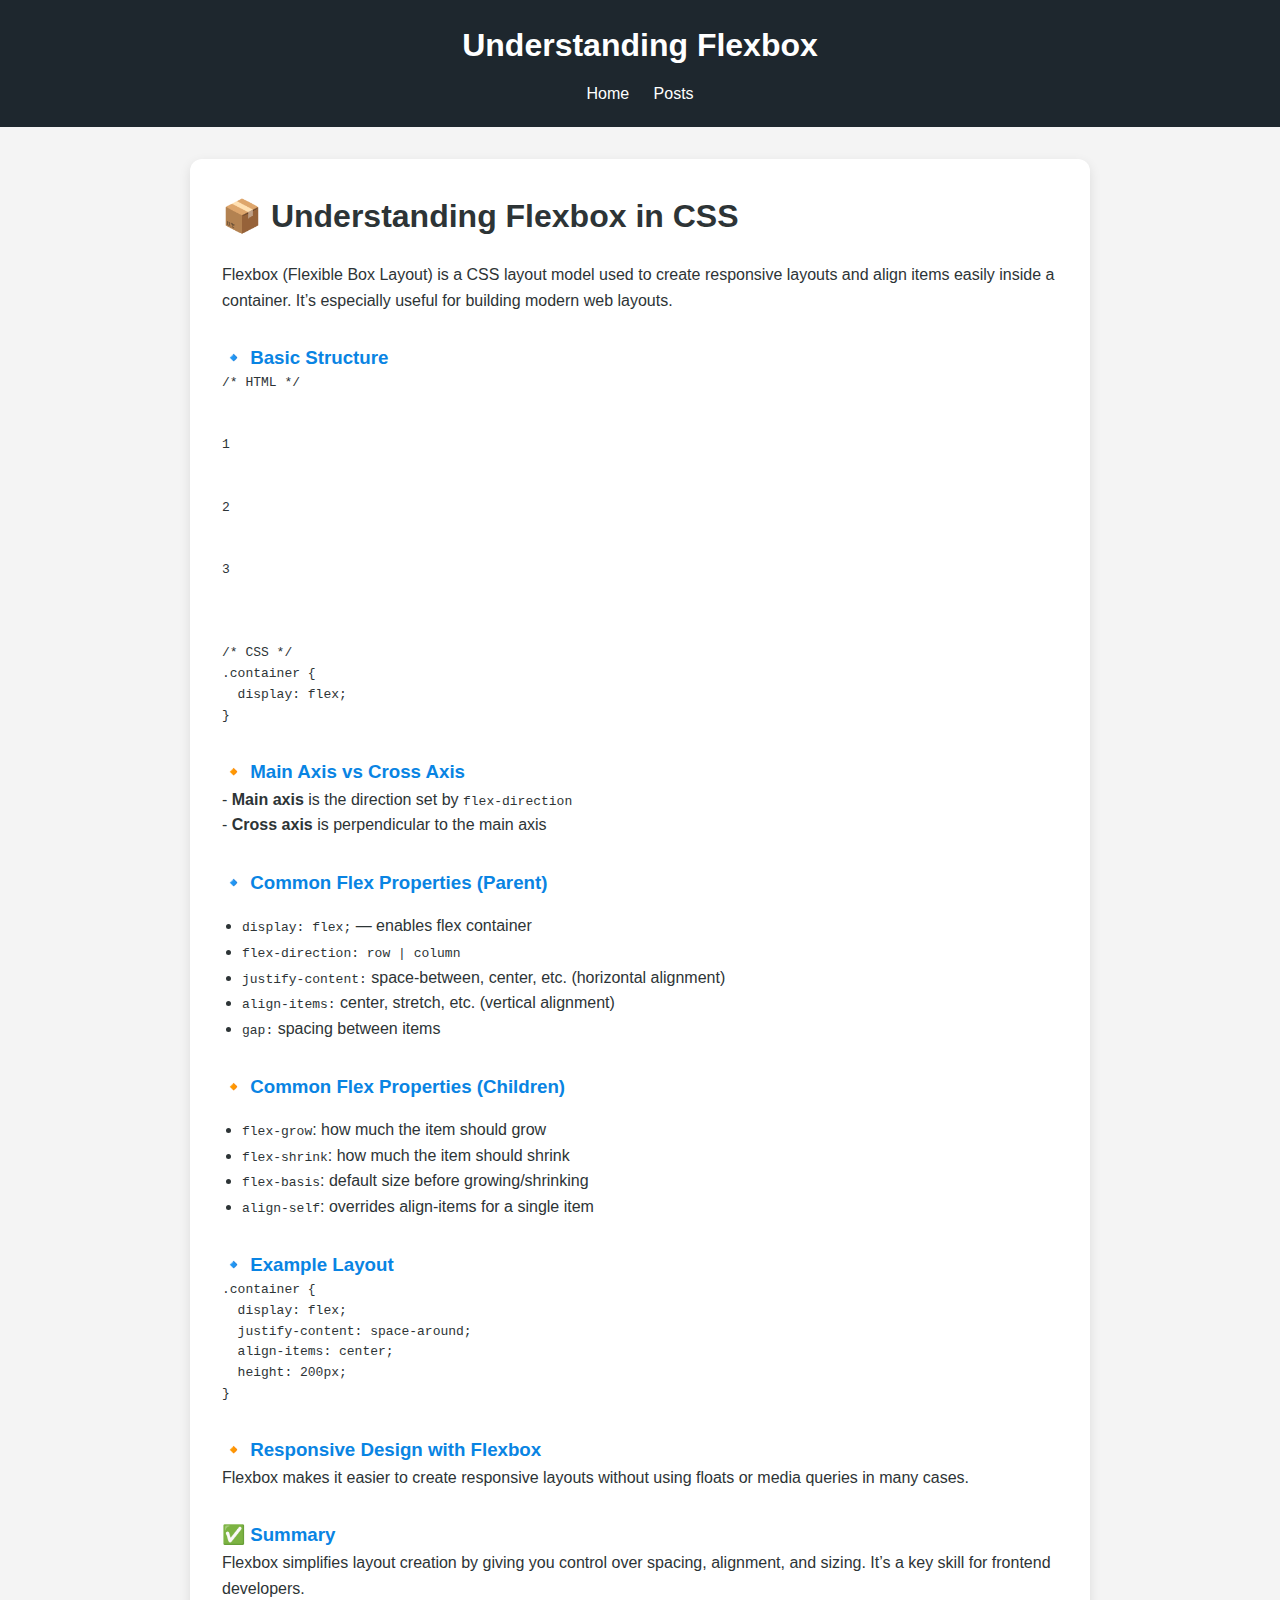
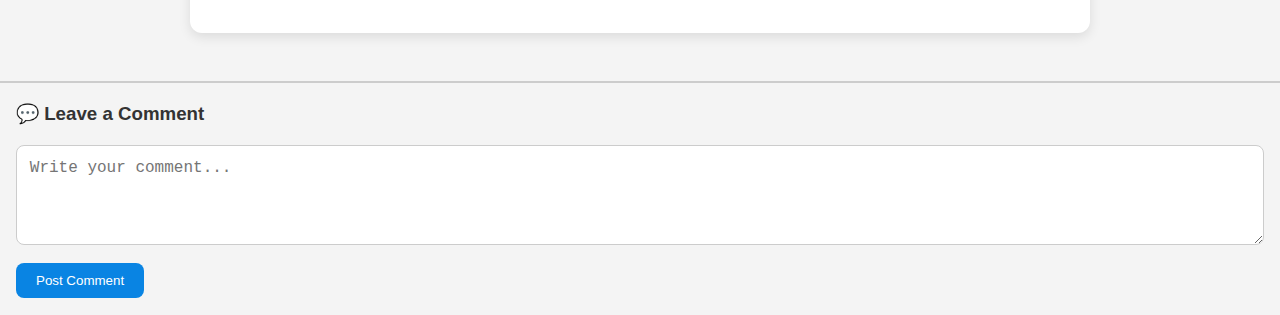
<file: posts/post2.html>
<!DOCTYPE html>
<html>
<head>
  <title>Understanding Flexbox</title>
  <link rel="stylesheet" href="../style.css">
</head>
<body>
  <header>
    <h1>Understanding Flexbox</h1>
    <nav>
      <a href="../index.html">Home</a>
      <a href="../posts.html">Posts</a>
    </nav>
  </header>
  <main class="info-page">
  <article>
    <h2>📦 Understanding Flexbox in CSS</h2>
    <p>
      Flexbox (Flexible Box Layout) is a CSS layout model used to create responsive layouts and align items easily inside a container. It’s especially useful for building modern web layouts.
    </p>

    <h3>🔹 Basic Structure</h3>
    <pre><code>/* HTML */
<div class="container">
  <div class="box">1</div>
  <div class="box">2</div>
  <div class="box">3</div>
</div>

/* CSS */
.container {
  display: flex;
}</code></pre>

    <h3>🔸 Main Axis vs Cross Axis</h3>
    <p>
      - <strong>Main axis</strong> is the direction set by <code>flex-direction</code><br>
      - <strong>Cross axis</strong> is perpendicular to the main axis
    </p>

    <h3>🔹 Common Flex Properties (Parent)</h3>
    <ul>
      <li><code>display: flex;</code> — enables flex container</li>
      <li><code>flex-direction: row | column</code></li>
      <li><code>justify-content:</code> space-between, center, etc. (horizontal alignment)</li>
      <li><code>align-items:</code> center, stretch, etc. (vertical alignment)</li>
      <li><code>gap:</code> spacing between items</li>
    </ul>

    <h3>🔸 Common Flex Properties (Children)</h3>
    <ul>
      <li><code>flex-grow</code>: how much the item should grow</li>
      <li><code>flex-shrink</code>: how much the item should shrink</li>
      <li><code>flex-basis</code>: default size before growing/shrinking</li>
      <li><code>align-self</code>: overrides align-items for a single item</li>
    </ul>

    <h3>🔹 Example Layout</h3>
    <pre><code>.container {
  display: flex;
  justify-content: space-around;
  align-items: center;
  height: 200px;
}</code></pre>

    <h3>🔸 Responsive Design with Flexbox</h3>
    <p>
      Flexbox makes it easier to create responsive layouts without using floats or media queries in many cases.
    </p>

    <h3>✅ Summary</h3>
    <p>
      Flexbox simplifies layout creation by giving you control over spacing, alignment, and sizing. It’s a key skill for frontend developers.
    </p>
  </article>
</main>

<section class="comment-section">
  <h3>💬 Leave a Comment</h3>
  <textarea id="comment-input" rows="4" placeholder="Write your comment..."></textarea>
  <button onclick="addComment()">Post Comment</button>

  <div id="comment-list"></div>
</section>

</body>
<script src="./comments.js"></script>

</html>
</file>
<file: style.css>
/* Global Reset */
* {
  margin: 0;
  padding: 0;
  box-sizing: border-box;
}

html, body {
  width: 100%;
  overflow-x: hidden;
  font-family: 'Segoe UI', sans-serif;
  background-color: #f4f4f4;
  color: #333;
  line-height: 1.6;
  min-height: 100vh;
}

.wrapper {
  min-height: 100vh;
  display: flex;
  flex-direction: column;
}

/* Header */
header {
  background-color: #1e272e;
  color: #fff;
  padding: 20px 0;
  text-align: center;
}

header h1 {
  margin-bottom: 10px;
}

nav a {
  color: #fff;
  margin: 0 10px;
  text-decoration: none;
  font-weight: 500;
}

nav a:hover {
  color: #74b9ff;
}

/* Hero Section */
.home-hero {
  height: 85vh;
  background-image: url('./assets/black\ ant.avif');
  background-size: cover;
  background-position: center;
  display: flex;
  justify-content: flex-end;
  align-items: flex-start;
  padding: 4rem;
}

.overlay {
  background-color: rgba(0, 0, 0, 0.6);
  color: #fff;
  padding: 40px;
  border-radius: 12px;
  text-align: center;
  max-width: 700px;
}

.overlay h2 {
  font-size: 2rem;
  margin-bottom: 15px;
}

.overlay p {
  font-size: 1.2rem;
  font-style: italic;
}

/* Blog Container */
#blog-container {
  display: grid;
  gap: 2rem;
  padding: 2rem;
  grid-template-columns: repeat(auto-fit, minmax(350px, 1fr));
  max-width: 1200px;
  width: 100%;
  margin: 0 auto;
}

/* Blog Card */
.card, .post-card {
  background-color: #fff;
  border-radius: 12px;
  box-shadow: 0 2px 10px rgba(0, 0, 0, 0.1);
  transition: transform 0.3s ease;
  overflow: hidden;
  max-width: 100%;
  overflow-wrap: break-word;
}

.card:hover, .post-card:hover {
  transform: translateY(-5px);
}

.card h2, .post-content h3 {
  margin: 1rem;
  font-size: 1.3rem;
  color: #1e272e;
}

.card a, .read-more {
  display: inline-block;
  margin: 0 1rem 1rem;
  color: #0984e3;
  font-weight: bold;
  text-decoration: none;
}

.card a:hover, .read-more:hover {
  text-decoration: underline;
}

.post-card img {
  width: 100%;
  height: 200px;
  object-fit: cover;
}

.post-content {
  padding: 1rem;
}

.post-content .date {
  color: #888;
  font-size: 0.9rem;
  margin-bottom: 0.5rem;
}

/* Like & Comment */
.like-section {
  display: flex;
  justify-content: flex-end;
  align-items: center;
  margin-top: 10px;
}

.like-button {
  background: none;
  border: none;
  font-size: 1.3rem;
  cursor: pointer;
  margin-left: 8px;
  transition: transform 0.2s ease;
}

.like-button:hover {
  transform: scale(1.2);
}

.like-count {
  font-weight: bold;
  color: #e74c3c;
}

.comment-section {
  margin-top: 3rem;
  padding: 1rem;
  border-top: 2px solid #ccc;
}

.comment-section h3 {
  margin-bottom: 1rem;
}

#comment-input {
  width: 100%;
  padding: 0.8rem;
  font-size: 1rem;
  border: 1px solid #ccc;
  border-radius: 8px;
  resize: vertical;
}

.comment-section button {
  margin-top: 10px;
  padding: 10px 20px;
  background-color: #0984e3;
  color: white;
  border: none;
  border-radius: 8px;
  cursor: pointer;
}

.comment-section button:hover {
  background-color: #065eaf;
}

.comment {
  background-color: #f1f1f1;
  padding: 10px;
  margin-bottom: 8px;
  border-radius: 8px;
}

/* Main Content Area */
main {
  flex: 1;
  display: flex;
  justify-content: center;
  align-items: center;
  padding: 2rem;
  background: #f9f9f9;
  border-radius: 8px;
}

/* Info Page */
.info-page {
  max-width: 900px;
  width: 100%;
  margin: 2rem auto;
  background: #fff;
  padding: 2rem;
  border-radius: 12px;
  box-shadow: 0 4px 12px rgba(0,0,0,0.1);
  color: #2d3436;
}

.info-page h2 {
  font-size: 2rem;
  margin-bottom: 20px;
}

.info-page h3 {
  margin-top: 30px;
  color: #0984e3;
}

.info-page ul {
  margin-top: 15px;
  padding-left: 20px;
  line-height: 1.6;
}

.info-page a {
  color: #0984e3;
  text-decoration: none;
}

.info-page a:hover {
  text-decoration: underline;
}

/* Contact Form */
#contact-form {
  display: flex;
  flex-direction: column;
  gap: 1rem;
  margin-top: 1.5rem;
}

#contact-form label {
  font-weight: 600;
}

#contact-form input,
#contact-form textarea {
  padding: 0.75rem;
  font-size: 1rem;
  border: 1px solid #ccc;
  border-radius: 8px;
  resize: vertical;
}

#contact-form button {
  background-color: #0984e3;
  color: white;
  padding: 0.75rem;
  font-size: 1rem;
  border: none;
  border-radius: 8px;
  cursor: pointer;
  transition: background 0.3s;
}

#contact-form button:hover {
  background-color: #74b9ff;
}

/* Footer */
footer {
  background-color: #dfe6e9;
  color: #2d3436;
  text-align: center;
  padding: 15px;
  font-size: 0.9rem;
  margin-top: auto;
}

/* Navigation Style */
nav ul.navbar {
  list-style: none;
  display: flex;
  justify-content: center;
  align-items: center;
  gap: 1.5rem;
  padding: 0;
  margin: 0;
  flex-wrap: wrap;
}

nav ul.navbar li {
  position: relative;
}

/* Dropdown hidden by default */
.dropdown-menu {
  display: none;
  position: absolute;
  top: 100%;
  background-color: #1e272e;
  padding: 0.5rem 0;
  list-style: none;
  border-radius: 6px;
  min-width: 150px;
  z-index: 999;
}

/* Dropdown item links */
.dropdown-menu li a {
  display: block;
  padding: 10px 15px;
  color: white;
  text-decoration: none;
  font-size: 0.95rem;
  white-space: nowrap;
}

.dropdown-menu li a:hover {
  background-color: #34495e;
  color: #74b9ff;
}

/* Show dropdown on hover */
.dropdown:hover .dropdown-menu {
  display: block;
}















/* Responsive Media Queries */
@media (max-width: 1024px) {
  #blog-container {
    grid-template-columns: repeat(2, minmax(250px, 1fr));
  }
}

@media (max-width: 768px) {

  #blog-container {
    grid-template-columns: repeat(2, minmax(150px, 1fr));
  }

  header h1 {
    font-size: 1.5rem;
  }

  nav a {
    font-size: 0.9rem;
    margin: 0 5px;
  }

  .overlay {
    padding: 20px;
  }

  .overlay h2 {
    font-size: 1.5rem;
  }

  .overlay p {
    font-size: 1rem;
  }

  .card h2,
  .post-content h3 {
    font-size: 1.1rem;
  }


  .card, .post-card {
  display: flex;
  flex-direction: column;
  justify-content: space-between;
  height: 100%; 
}

.post-content {
  flex-grow: 1;
  display: flex;
  flex-direction: column;
  justify-content: space-between;
}


  .post-card img {
    height: 150px;
  }


.post-content .date {
  font-size: 0.9rem;
  margin-bottom: 0.5rem;
}
}

@media (max-width: 480px) {
  #blog-container {
    grid-template-columns: 1fr;
    padding: 1rem;
  }

  .read-more {
    font-size: 0.85rem;
  }

  .info-page h2 {
    font-size: 1.5rem;
  }

  .info-page h3 {
    font-size: 1.1rem;
  }

  #contact-form input,
  #contact-form textarea,
  #contact-form button {
    font-size: 0.95rem;
  }
}
</file>
